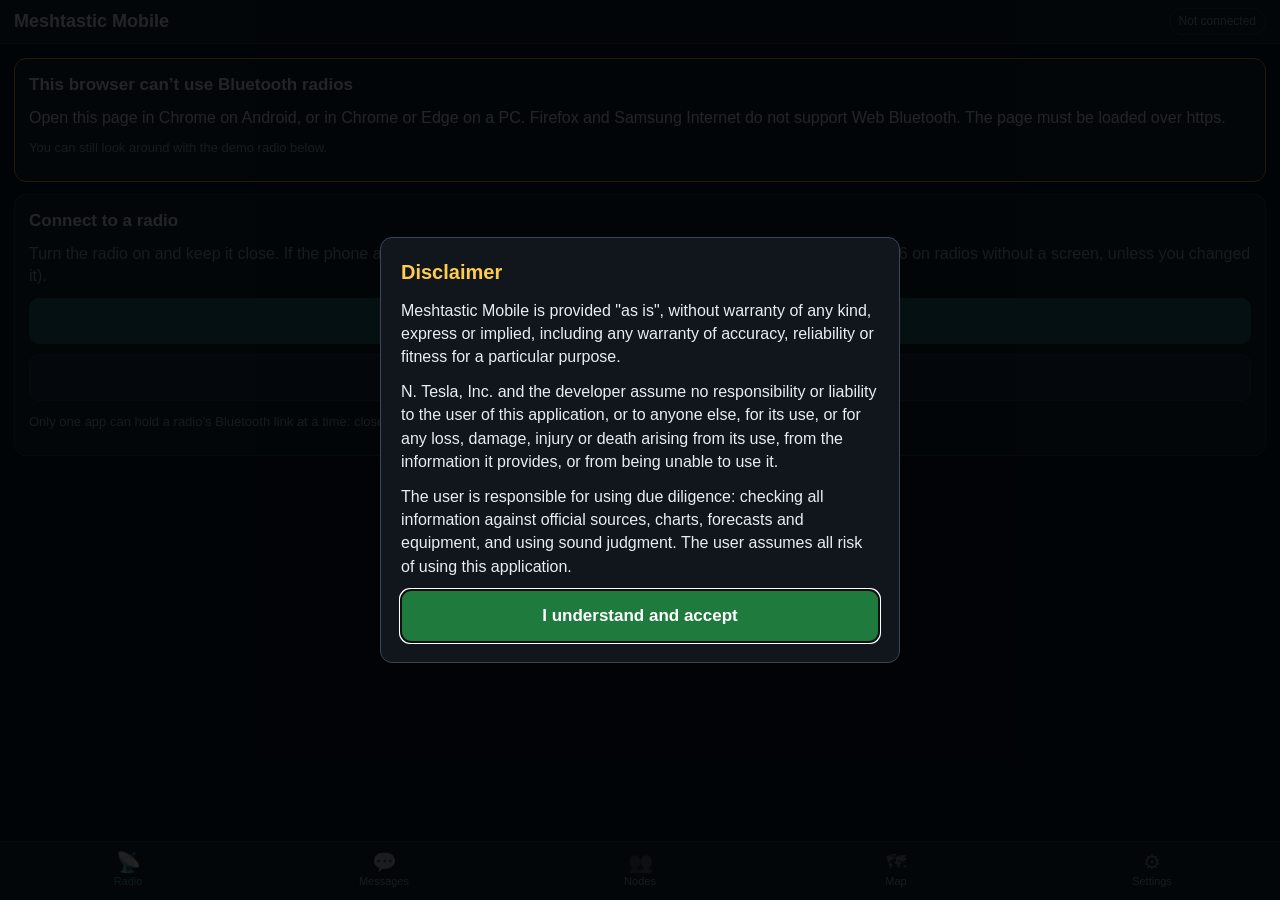
<file: index.html>
<!DOCTYPE html>
<html lang="en">
<head>
<meta charset="UTF-8">
<meta name="viewport" content="width=device-width, initial-scale=1, viewport-fit=cover">
<meta name="theme-color" content="#0a1929">
<meta name="apple-mobile-web-app-capable" content="yes">
<meta name="mobile-web-app-capable" content="yes">
<meta name="apple-mobile-web-app-status-bar-style" content="black-translucent">
<meta name="apple-mobile-web-app-title" content="Mesh Mobile">
<title>Meshtastic Mobile</title>
<link rel="manifest" href="manifest.json">
<link rel="apple-touch-icon" href="icons/icon-192.png">
<link rel="stylesheet" href="style.css">
</head>
<body>
<header>
  <h1>Meshtastic Mobile</h1>
  <span id="linkBadge" class="badge off">Not connected</span>
</header>

<div id="banner" class="banner" hidden></div>

<main>
  <section id="tab-radio" class="tab active"></section>

  <section id="tab-messages" class="tab">
    <div id="convBar" class="conv-bar"></div>
    <div id="msgList" class="msg-list"></div>
    <form id="msgForm" class="msg-form" autocomplete="off">
      <textarea id="msgInput" rows="1" maxlength="400" placeholder="Message" aria-label="Message"></textarea>
      <button type="submit" id="msgSend" class="primary">Send</button>
    </form>
  </section>

  <section id="tab-nodes" class="tab">
    <div class="toolbar">
      <input id="nodeSearch" type="search" placeholder="Search nodes" aria-label="Search nodes">
      <select id="nodeSort" aria-label="Sort nodes">
        <option value="heard">Last heard</option>
        <option value="name">Name</option>
        <option value="distance">Distance</option>
        <option value="snr">Signal</option>
        <option value="hops">Hops</option>
      </select>
    </div>
    <p id="nodeCount" class="muted small"></p>
    <div id="nodeList"></div>
  </section>

  <section id="tab-map" class="tab">
    <div id="map"></div>
    <p id="mapNote" class="muted small map-note"></p>
  </section>

  <section id="tab-settings" class="tab"></section>
</main>

<nav id="nav">
  <button data-tab="radio" class="active"><span class="ico">&#128225;</span>Radio</button>
  <button data-tab="messages"><span class="ico">&#128172;</span>Messages<i id="unreadDot" hidden></i></button>
  <button data-tab="nodes"><span class="ico">&#128101;</span>Nodes</button>
  <button data-tab="map"><span class="ico">&#128506;</span>Map</button>
  <button data-tab="settings"><span class="ico">&#9881;</span>Settings</button>
</nav>

<div id="sheetWrap" class="sheet-wrap" hidden><div id="sheet" class="sheet" role="dialog" aria-modal="true"></div></div>
<div id="busy" class="busy" hidden><div><div class="spinner"></div><p id="busyText"></p></div></div>
<div id="toast" class="toast" hidden></div>

<script src="disclaimer.js" data-app="Meshtastic Mobile"></script>
<script src="schema.js"></script>
<script src="proto.js"></script>
<script src="lora.js"></script>
<script src="radio.js"></script>
<script src="backup.js"></script>
<script src="demo.js"></script>
<script src="app.js"></script>
</body>
</html>
</file>
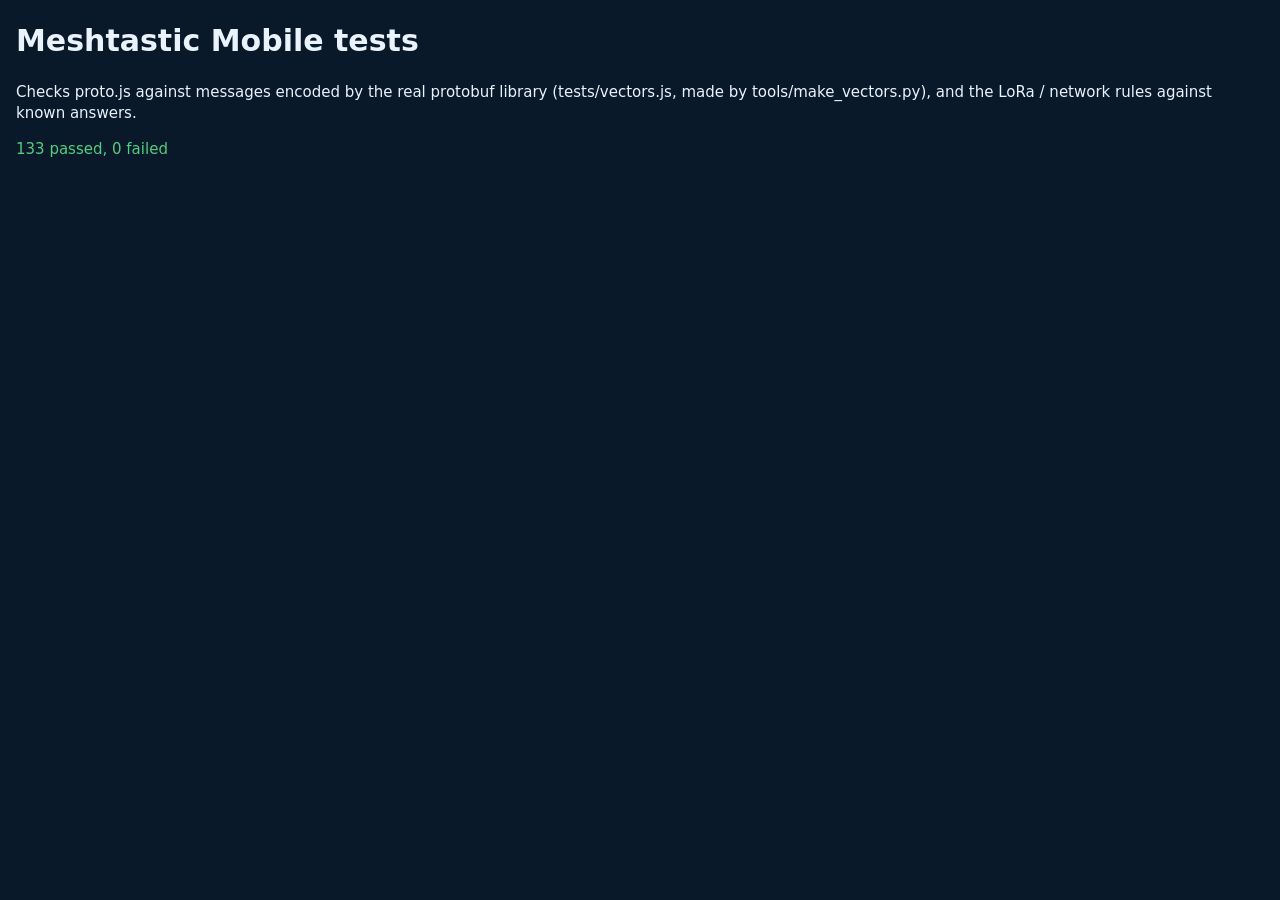
<file: tests.html>
<!DOCTYPE html>
<html lang="en">
<head>
<meta charset="UTF-8">
<meta name="viewport" content="width=device-width, initial-scale=1">
<title>Meshtastic Mobile tests</title>
<style>
  body { font: 15px/1.4 system-ui, sans-serif; margin: 16px; background: #0a1929; color: #eaf2fb; }
  .ok { color: #49d17d; } .bad { color: #ff6b6b; white-space: pre-wrap; }
</style>
</head>
<body>
<h1>Meshtastic Mobile tests</h1>
<p>Checks proto.js against messages encoded by the real protobuf library (tests/vectors.js,
made by tools/make_vectors.py), and the LoRa / network rules against known answers.</p>
<div id="out"></div>
<script src="schema.js"></script>
<script src="proto.js"></script>
<script src="lora.js"></script>
<script src="tests/vectors.js"></script>
<script>
(function () {
  const out = document.getElementById('out');
  let pass = 0, fail = 0;
  const failures = [];
  function check(name, ok, detail) {
    if (ok) { pass++; return; }
    fail++; failures.push(name + (detail ? '\n   ' + detail : ''));
  }
  const hex = (b) => Array.from(b).map((x) => x.toString(16).padStart(2, '0')).join('');
  const unhex = (s) => Uint8Array.from(s.match(/../g) || [], (x) => parseInt(x, 16));
  // JSON compare that ignores key order
  function canon(v) {
    if (Array.isArray(v)) return v.map(canon);
    if (v && typeof v === 'object') { const o = {}; Object.keys(v).sort().forEach((k) => { o[k] = canon(v[k]); }); return o; }
    return v;
  }
  const eq = (a, b) => JSON.stringify(canon(a)) === JSON.stringify(canon(b));

  window.VECTORS.forEach((v, i) => {
    const name = '#' + i + ' ' + v.type.replace('meshtastic.protobuf.', '');
    try {
      const obj = PB.decode(v.type, unhex(v.hex));
      const js = PB.toJSON(v.type, obj);
      check(name + ' decode', eq(js, v.json), 'got  ' + JSON.stringify(canon(js)) + '\n   want ' + JSON.stringify(canon(v.json)));
      check(name + ' re-encode', hex(PB.encode(v.type, obj)) === v.hex, 'got  ' + hex(PB.encode(v.type, obj)) + '\n   want ' + v.hex);
      check(name + ' encode from JSON', hex(PB.encode(v.type, v.json)) === v.hex, 'got  ' + hex(PB.encode(v.type, v.json)) + '\n   want ' + v.hex);
    } catch (e) { check(name, false, String(e && e.stack || e)); }
  });

  // unknown fields survive a round trip (field 9999 varint 5, then field 1)
  try {
    const raw = unhex('f8f00405' + '0801');
    const obj = PB.decode('Config.LoRaConfig', raw);
    check('unknown field kept', obj.use_preset === true && hex(PB.encode('Config.LoRaConfig', obj)) === '0801' + 'f8f00405');
  } catch (e) { check('unknown field kept', false, String(e)); }

  // LoRa rules (answers from the desktop program's mesh_client.py)
  check('US presets', LoRa.validPresets('US').length === 9);
  check('EU_868 presets', eq(LoRa.validPresets('EU_868'), ['LONG_FAST', 'LONG_MODERATE', 'LONG_SLOW', 'MEDIUM_FAST', 'MEDIUM_SLOW', 'SHORT_FAST', 'SHORT_SLOW']));
  check('US slots at 250 kHz', LoRa.slotCount('US', 250) === 104);
  check('US slot 20 freq', Math.abs(LoRa.slotFreqMhz('US', 250, 20) - 906.875) < 1e-9);
  check('LORA_24 wide bw', LoRa.presetParams('LONG_FAST', 'LORA_24')[0] === 812.5);
  check('EU_433 bw codes', eq(LoRa.validBwCodes('EU_433'), [31, 62, 125, 250, 500]));
  check('EU_868 bw codes', eq(LoRa.validBwCodes('EU_868'), [31, 62, 125, 250]));
  const good = { region: 'US', use_preset: true, modem_preset: 'LONG_FAST', bandwidth: 250, spread_factor: 11, coding_rate: 5,
    hop_limit: 3, tx_power: 30, channel_num: 20, override_frequency: 0, frequency_offset: 0 };
  check('valid LoRa config', LoRa.validate(good).length === 0, LoRa.validate(good).join(' '));
  check('power over limit', LoRa.validate(Object.assign({}, good, { region: 'EU_868', tx_power: 30, channel_num: 0 })).length === 1);
  check('slot out of range', LoRa.validate(Object.assign({}, good, { channel_num: 105 })).length === 1);
  check('turbo too wide for EU_868', LoRa.validate(Object.assign({}, good, { region: 'EU_868', modem_preset: 'LONG_TURBO', tx_power: 10, channel_num: 0 })).length === 1);
  check('hop limit', LoRa.validate(Object.assign({}, good, { hop_limit: 8 })).length === 1);

  // network
  check('ip to stored int', Net.validateNetwork('STATIC', '192.168.1.10', '255.255.255.0', '192.168.1.1', '8.8.8.8').ip === 0x0A01A8C0);
  check('mask from prefix', Net.validateNetwork('STATIC', '10.0.0.5', '/24', '', '').subnet === 0x00FFFFFF);
  check('int to ip', Net.intToIp(0x0A01A8C0) === '192.168.1.10' && Net.intToIp(0) === '');
  check('dhcp is empty', eq(Net.validateNetwork('DHCP', 'junk', '', '', ''), { ip: 0, subnet: 0, gateway: 0, dns: 0 }));
  const throws = (fn) => { try { fn(); return false; } catch (e) { return true; } };
  check('bad mask rejected', throws(() => Net.parseMask('255.0.255.0')));
  check('wildcard mask rejected', throws(() => Net.parseMask('0.0.0.255')));
  check('gateway off subnet', throws(() => Net.validateNetwork('STATIC', '192.168.1.10', '255.255.255.0', '192.168.2.1', '')));
  check('broadcast address', throws(() => Net.validateNetwork('STATIC', '192.168.1.255', '255.255.255.0', '', '')));
  check('bad ip', throws(() => Net.validateNetwork('STATIC', '192.168.1.300', '255.255.255.0', '', '')));

  window.TEST_RESULT = { pass, fail, failures };
  out.innerHTML = '';
  const head = document.createElement('p');
  head.className = fail ? 'bad' : 'ok';
  head.textContent = pass + ' passed, ' + fail + ' failed';
  out.appendChild(head);
  failures.forEach((f) => { const p = document.createElement('p'); p.className = 'bad'; p.textContent = f; out.appendChild(p); });
})();
</script>
</body>
</html>
</file>
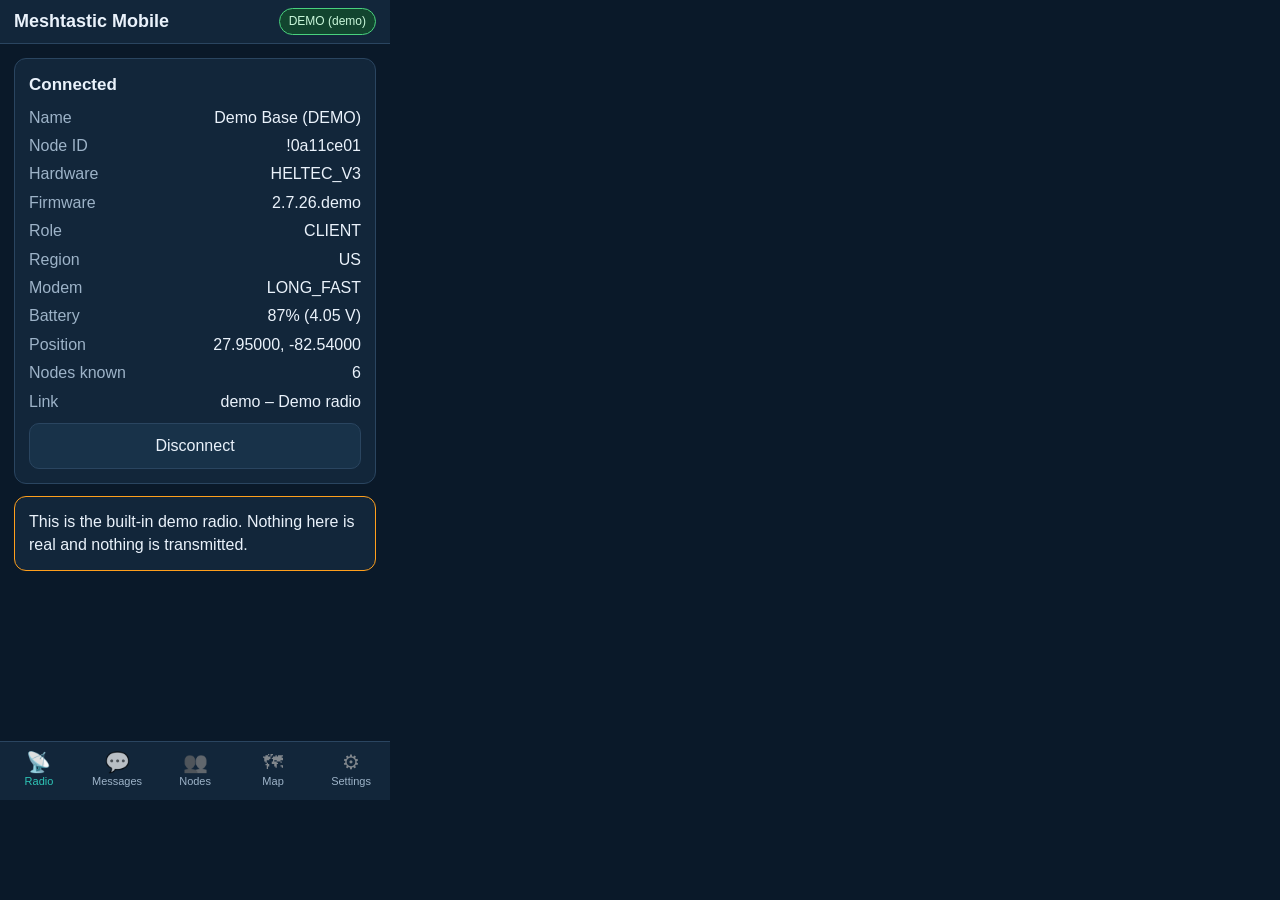
<file: tools/shot.html>
<!DOCTYPE html>
<!-- Screenshot helper for tools/make_guide.py: shows one screen of the app (demo radio)
     so headless Edge can photograph it. Open as tools/shot.html?tab=nodes -->
<html><head><meta charset="UTF-8">
<meta name="viewport" content="width=device-width, initial-scale=1">
<style>html,body{margin:0;height:100%;background:#0a1929}iframe{border:0;width:390px;height:800px;display:block}</style>
</head><body>
<script>
localStorage.setItem('disclaimer.Meshtastic Mobile.v1', 'accepted');
const tab = new URLSearchParams(location.search).get('tab') || 'radio';
const f = document.createElement('iframe');
f.src = '../index.html' + (tab === 'connect' ? '' : '?demo');
document.body.appendChild(f);
const wait = (ms) => new Promise((r) => setTimeout(r, ms));
f.onload = async () => {
  const w = f.contentWindow, d = f.contentDocument;
  if (tab === 'connect') return;
  for (let i = 0; i < 40 && w.Radio.state !== 'connected'; i++) await wait(250);
  if (tab === 'messages') {
    w.MeshApp.showTab('messages');
    await wait(9500);
    d.getElementById('msgInput').value = 'Base copies, thanks. Radio check at the top of the hour.';
    d.getElementById('msgForm').requestSubmit();
    await wait(2000);
    d.getElementById('toast').hidden = true;
  } else if (tab.startsWith('settings-')) {
    w.MeshApp.showTab('settings');
    const want = tab.slice(9);
    d.querySelectorAll('#tab-settings details.sec').forEach((s) => {
      if (s.firstChild.textContent.toLowerCase().startsWith(want)) { s.open = true; s.scrollIntoView(); }
    });
  } else if (tab === 'node') {
    w.MeshApp.showTab('nodes');
    await wait(300);
    d.querySelectorAll('.node')[1].click();
  } else {
    w.MeshApp.showTab(tab);
  }
};
</script>
</body></html>
</file>
<file: style.css>
:root {
  --bg: #0a1929;
  --panel: #12263a;
  --panel2: #183249;
  --line: #2a4560;
  --text: #eaf2fb;
  --muted: #9db3c8;
  --accent: #2ec4b6;
  --warn: #ff9f1c;
  --bad: #ff6b6b;
  --good: #49d17d;
  --mine: #1f6f8b;
  --nav-h: 58px;
}
* { box-sizing: border-box; }
[hidden] { display: none !important; }
html, body { height: 100%; margin: 0; }
body {
  background: var(--bg); color: var(--text);
  font: 16px/1.4 -apple-system, BlinkMacSystemFont, "Segoe UI", Roboto, sans-serif;
  display: flex; flex-direction: column; overflow: hidden;
  -webkit-text-size-adjust: 100%;
}
header {
  display: flex; align-items: center; justify-content: space-between; gap: 10px;
  padding: calc(8px + env(safe-area-inset-top)) 14px 8px; background: var(--panel);
  border-bottom: 1px solid var(--line); flex: none;
}
h1 { font-size: 18px; margin: 0; white-space: nowrap; }
h2 { font-size: 17px; margin: 0 0 10px; }
h3 { font-size: 15px; margin: 14px 0 6px; color: var(--muted); font-weight: 600; }
p { margin: 0 0 10px; }
.muted { color: var(--muted); }
.small { font-size: 13px; }
.badge { font-size: 12px; padding: 4px 9px; border-radius: 999px; border: 1px solid var(--line);
  max-width: 55vw; overflow: hidden; text-overflow: ellipsis; white-space: nowrap; }
.badge.on { background: #12452f; border-color: var(--good); color: #c9f7da; }
.badge.busy-b { background: #4a3608; border-color: var(--warn); color: #ffe2b0; }
.badge.off { color: var(--muted); }
.banner { background: #4a3608; color: #ffe2b0; padding: 8px 14px; font-size: 14px; border-bottom: 1px solid var(--warn); flex: none; }

main { flex: 1; min-height: 0; position: relative; }
.tab { display: none; position: absolute; inset: 0; overflow-y: auto; -webkit-overflow-scrolling: touch; padding: 14px; }
.tab.active { display: block; }
#tab-messages.active { display: flex; flex-direction: column; padding: 0; overflow: hidden; }
#tab-map.active { display: flex; flex-direction: column; padding: 0; }

nav { display: flex; flex: none; background: var(--panel); border-top: 1px solid var(--line);
  padding-bottom: env(safe-area-inset-bottom); }
nav button { flex: 1; height: var(--nav-h); background: none; border: 0; color: var(--muted); font-size: 11px;
  display: flex; flex-direction: column; align-items: center; justify-content: center; gap: 2px; position: relative; cursor: pointer; }
nav button .ico { font-size: 20px; line-height: 1; filter: grayscale(1); opacity: .7; }
nav button.active { color: var(--accent); }
nav button.active .ico { filter: none; opacity: 1; }
nav button i { position: absolute; top: 8px; left: calc(50% + 8px); width: 10px; height: 10px; border-radius: 50%; background: var(--bad); }

button, .btn { font: inherit; color: var(--text); background: var(--panel2); border: 1px solid var(--line);
  border-radius: 10px; padding: 11px 14px; min-height: 44px; cursor: pointer; }
button.primary { background: var(--accent); border-color: var(--accent); color: #04211e; font-weight: 700; }
button.danger { background: #5a1f1f; border-color: var(--bad); }
button.wide { display: block; width: 100%; margin-top: 10px; }
a.btn.wide { display: block; width: 100%; margin-top: 10px; text-align: center; text-decoration: none; line-height: 20px; }
button:disabled { opacity: .45; cursor: default; }
.row { display: flex; gap: 10px; flex-wrap: wrap; }
.row > * { flex: 1; }

.card { background: var(--panel); border: 1px solid var(--line); border-radius: 12px; padding: 14px; margin-bottom: 12px; }
.card.warn { border-color: var(--warn); }
.kv { display: grid; grid-template-columns: auto 1fr; gap: 6px 14px; margin: 0; }
.kv dt { color: var(--muted); }
.kv dd { margin: 0; text-align: right; overflow-wrap: anywhere; }

input, select, textarea { font: inherit; color: var(--text); background: #0d2033; border: 1px solid var(--line);
  border-radius: 9px; padding: 10px; width: 100%; min-height: 44px; }
input[type=checkbox] { width: 22px; height: 22px; min-height: 0; flex: none; accent-color: var(--accent); }
label.field { display: block; margin-bottom: 12px; }
label.field > span { display: block; font-size: 14px; color: var(--muted); margin-bottom: 4px; }
label.check { display: flex; align-items: center; gap: 10px; margin-bottom: 12px; min-height: 32px; }
.hint { font-size: 13px; color: var(--muted); margin: -6px 0 12px; }
.hint.bad { color: var(--bad); }

details.sec { background: var(--panel); border: 1px solid var(--line); border-radius: 12px; margin-bottom: 10px; }
details.sec > summary { padding: 14px; font-weight: 600; cursor: pointer; list-style: none; display: flex; justify-content: space-between; }
details.sec > summary::-webkit-details-marker { display: none; }
details.sec > summary::after { content: "\203A"; color: var(--muted); transition: transform .15s; }
details.sec[open] > summary::after { transform: rotate(90deg); }
details.sec > .body { padding: 0 14px 14px; }

.toolbar { display: flex; gap: 8px; margin-bottom: 8px; }
.toolbar select { width: auto; flex: none; }
.node { display: flex; gap: 12px; align-items: center; padding: 11px 12px; background: var(--panel); border: 1px solid var(--line);
  border-radius: 12px; margin-bottom: 8px; cursor: pointer; width: 100%; text-align: left; }
.node.me { border-color: var(--accent); }
.chip { flex: none; width: 52px; height: 40px; border-radius: 10px; background: var(--panel2); display: flex; align-items: center;
  justify-content: center; font-weight: 700; font-size: 13px; overflow: hidden; }
.node .mid { flex: 1; min-width: 0; }
.node .name { font-weight: 600; white-space: nowrap; overflow: hidden; text-overflow: ellipsis; }
.node .sub { font-size: 12.5px; color: var(--muted); white-space: nowrap; overflow: hidden; text-overflow: ellipsis; }
.node .right { flex: none; text-align: right; font-size: 12.5px; color: var(--muted); }
.node .right b { display: block; color: var(--text); font-weight: 600; }

.conv-bar { display: flex; gap: 8px; overflow-x: auto; padding: 10px 12px; border-bottom: 1px solid var(--line); flex: none; }
.conv-bar button { flex: none; min-height: 36px; padding: 6px 12px; border-radius: 999px; white-space: nowrap; position: relative; }
.conv-bar button.active { background: var(--accent); border-color: var(--accent); color: #04211e; font-weight: 700; }
.conv-bar button .n { background: var(--bad); color: #fff; border-radius: 999px; font-size: 11px; padding: 1px 6px; margin-left: 6px; }
.msg-list { flex: 1; overflow-y: auto; padding: 12px; display: flex; flex-direction: column; gap: 8px; }
.msg { max-width: 84%; padding: 8px 11px; border-radius: 14px; background: var(--panel2); align-self: flex-start; overflow-wrap: anywhere; white-space: pre-wrap; }
.msg.out { align-self: flex-end; background: var(--mine); }
.msg .who { font-size: 12px; color: var(--accent); font-weight: 600; }
.msg .meta { font-size: 11px; color: var(--muted); text-align: right; margin-top: 2px; }
.msg .meta.fail { color: var(--bad); }
.msg-form { display: flex; gap: 8px; padding: 8px 12px; border-top: 1px solid var(--line); background: var(--panel); flex: none; align-items: flex-end; }
.msg-form textarea { resize: none; max-height: 110px; }
.msg-form button { flex: none; }
.empty { color: var(--muted); text-align: center; margin: 30px 10px; }

#map { flex: 1; min-height: 0; background: #0d2033; }
.map-note { padding: 6px 12px; margin: 0; flex: none; }
.leaflet-container { font: inherit; }
.leaflet-tooltip.node-label { background: rgba(10, 25, 41, .88); color: #fff; border: 0; border-radius: 6px; padding: 1px 5px; font-size: 11px; font-weight: 700; box-shadow: none; }
.leaflet-tooltip.node-label::before { display: none; }

.sheet-wrap { position: fixed; inset: 0; background: rgba(0, 0, 0, .6); z-index: 2000; display: flex; align-items: flex-end; justify-content: center; }
.sheet { background: var(--panel); border: 1px solid var(--line); border-radius: 16px 16px 0 0; width: 100%; max-width: 560px;
  max-height: 88%; overflow-y: auto; padding: 18px 16px calc(18px + env(safe-area-inset-bottom)); }
.sheet pre { white-space: pre-wrap; font: inherit; font-size: 14px; background: #0d2033; padding: 10px; border-radius: 8px; margin: 0 0 10px; }
.busy { position: fixed; inset: 0; background: rgba(0, 0, 0, .7); z-index: 3000; display: flex; align-items: center; justify-content: center; text-align: center; padding: 20px; }
.spinner { width: 38px; height: 38px; border: 4px solid var(--line); border-top-color: var(--accent); border-radius: 50%; margin: 0 auto 14px; animation: spin 1s linear infinite; }
@keyframes spin { to { transform: rotate(360deg); } }
@media (prefers-reduced-motion: reduce) { .spinner { animation-duration: 4s; } }
.toast { position: fixed; left: 50%; bottom: calc(var(--nav-h) + 18px + env(safe-area-inset-bottom)); transform: translateX(-50%);
  background: #05101b; border: 1px solid var(--line); padding: 10px 16px; border-radius: 10px; z-index: 2500; max-width: 90%; text-align: center; }
.log { font: 12px/1.45 ui-monospace, Consolas, monospace; background: #0d2033; border-radius: 8px; padding: 8px; max-height: 300px; overflow: auto; white-space: pre-wrap; overflow-wrap: anywhere; }
.chan { display: flex; align-items: center; gap: 10px; padding: 10px 0; border-top: 1px solid var(--line); cursor: pointer; background: none;
  border-left: 0; border-right: 0; border-bottom: 0; border-radius: 0; width: 100%; text-align: left; }
.chan .mid { flex: 1; min-width: 0; }
.bk { border-top: 1px solid var(--line); padding: 10px 0; }
.bk .row { margin-top: 8px; }
.bk button { min-height: 38px; padding: 7px 10px; font-size: 14px; }
</file>
